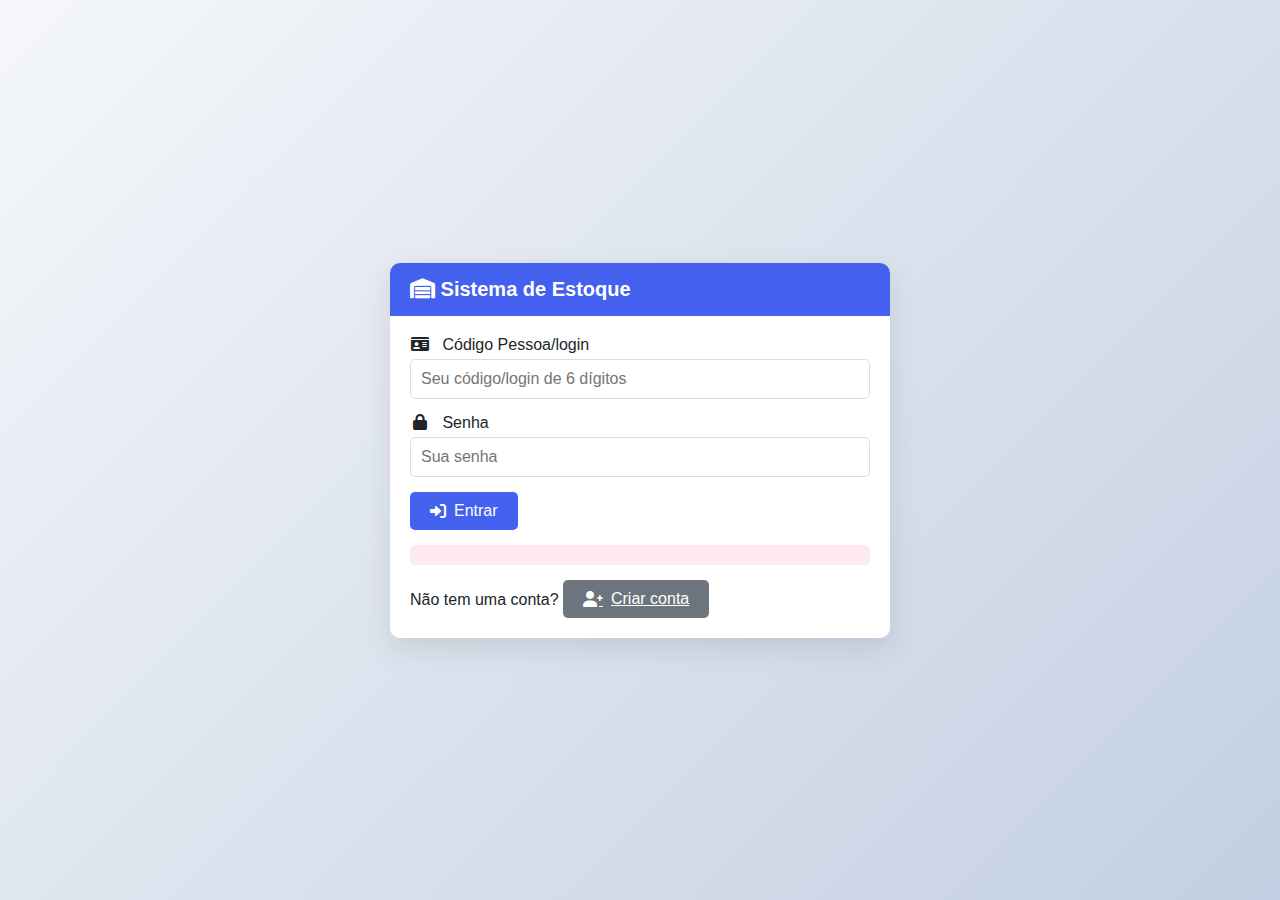
<file: index.html>
<!DOCTYPE html>
<html lang="pt-BR">
<head>
    <meta charset="UTF-8">
    <meta name="viewport" content="width=device-width, initial-scale=1.0">
    <title>Sistema de Estoque - Login</title>
    <link rel="stylesheet" href="css/style.css">
    <link rel="stylesheet" href="css/auth.css">
    <link rel="stylesheet" href="https://cdnjs.cloudflare.com/ajax/libs/font-awesome/6.0.0-beta3/css/all.min.css">
</head>
<body>
    <div class="auth-container">
        <!-- Card de Login -->
        <div class="auth-card" id="loginCard">
            <div class="card-header">
                <h1><i class="fas fa-warehouse"></i> Sistema de Estoque</h1>
            </div>
            
            <form id="loginForm" class="auth-form">
                <div class="form-group">
                    <label for="loginCode"><i class="fas fa-id-card"></i> Código Pessoa/login</label>
                    <input type="text" id="loginCode" required placeholder="Seu código/login de 6 dígitos" maxlength="6" pattern="[A-Z0-9]{6}">
                </div>
                
                <div class="form-group">
                    <label for="loginPassword"><i class="fas fa-lock"></i> Senha</label>
                    <input type="password" id="loginPassword" required placeholder="Sua senha" minlength="6">
                </div>
                
                <button type="submit" class="btn primary">
                    <i class="fas fa-sign-in-alt"></i> Entrar
                </button>
                
                <div id="loginError" class="error-message"></div>
                
                <div class="form-footer">
                    <p>Não tem uma conta? <a href="cadastro.html" class="btn secondary">
                        <i class="fas fa-user-plus"></i> Criar conta
                    </a></p>
                </div>
            </form>
        </div>
    </div>

    <script src="js/auth.js"></script>
    <script src="js/login.js"></script>
</body>
</html>
</file>
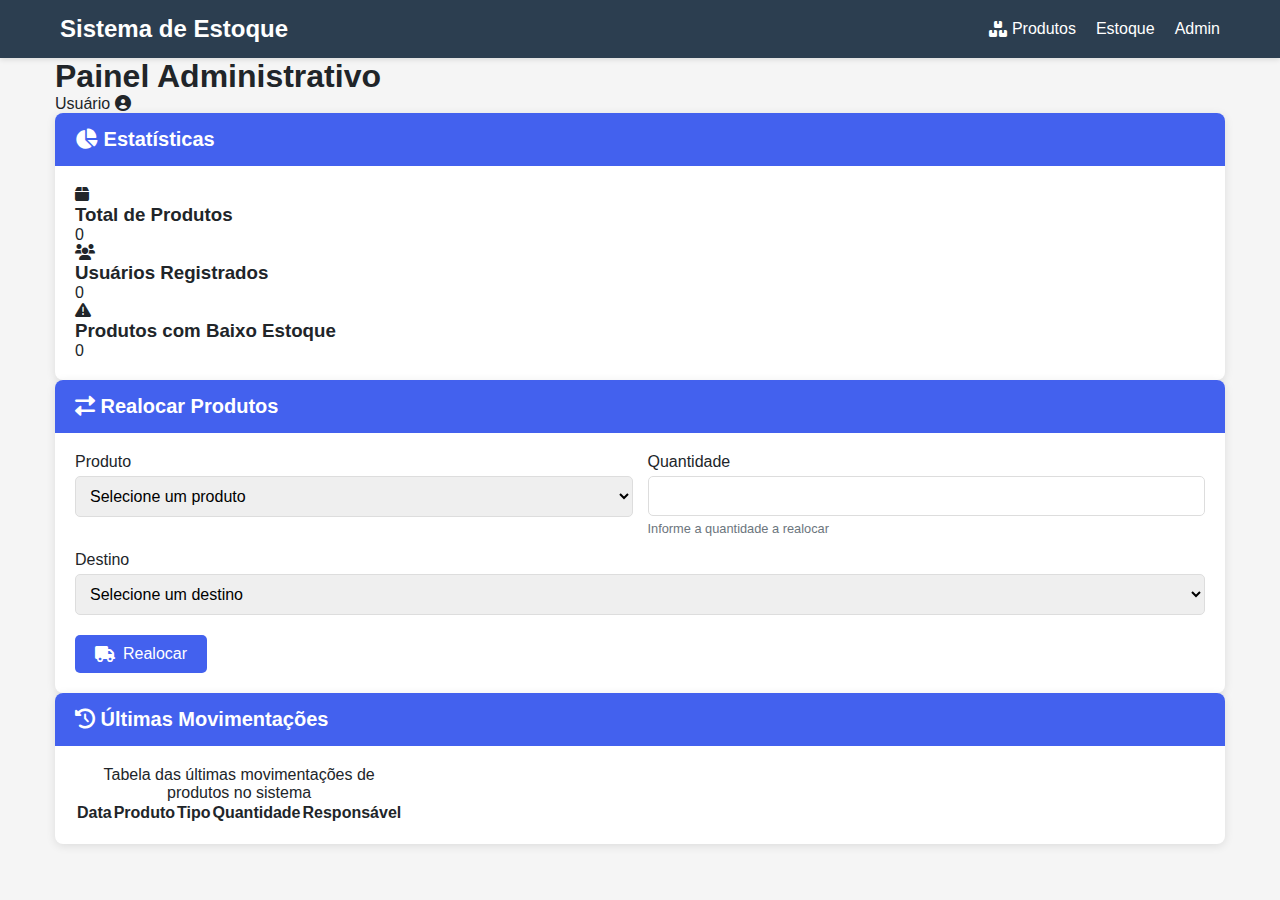
<file: admin.html>
<!DOCTYPE html>
<html lang="pt-BR">
<head>
    <meta charset="UTF-8" />
    <meta name="viewport" content="width=device-width, initial-scale=1" />
    <title>Admin - Sistema de Estoque</title>
    <link rel="stylesheet" href="css/style.css" />
    <link rel="stylesheet" href="https://cdnjs.cloudflare.com/ajax/libs/font-awesome/6.0.0-beta3/css/all.min.css" />
</head>
<body>
    <!-- Barra de navegação -->
    <header class="top-nav">
        <div class="nav-container">
            <button class="menu-btn" id="menuBtn" aria-label="Abrir menu"><i class="fas fa-bars"></i></button>
            <h1 class="logo">Sistema de Estoque</h1>
            <nav class="desktop-nav" aria-label="Navegação principal">
                <ul>
                    <li><a href="produtos.html"><i class="fas fa-boxes" aria-hidden="true"></i> Produtos</a></li>
                    <li><a href="estoque.html">Estoque</a></li>
                    <li><a href="admin.html" aria-current="page">Admin</a></li>
                </ul>
            </nav>
        </div>
    </header>

    <!-- Menu Mobile -->
    <div class="menu-mobile" id="mobileMenu" aria-hidden="true" hidden>
        <button class="close-btn" id="closeMenu" aria-label="Fechar menu">&times;</button>
        <div class="user-profile">
            <div class="user-avatar" aria-hidden="true">
                <i class="fas fa-user-circle"></i>
            </div>
            <div class="user-info">
                <span id="userNameDisplay">Usuário</span>
                <span class="user-role">Administrador</span>
            </div>
        </div>
        <nav aria-label="Menu móvel">
            <ul>
                <li><a href="admin.html" class="active" aria-current="page"><i class="fas fa-tachometer-alt" aria-hidden="true"></i> Dashboard</a></li>
                <li><a href="produtos.html"><i class="fas fa-boxes" aria-hidden="true"></i> Todos os Produtos</a></li>
                <li><a href="usuarios.html"><i class="fas fa-users" aria-hidden="true"></i> Usuários</a></li>
                <li><a href="#" id="logoutBtn"><i class="fas fa-sign-out-alt" aria-hidden="true"></i> Sair</a></li>
            </ul>
        </nav>
    </div>

    <!-- Top Bar -->
    <header class="top-bar">
        <div class="container">
            <button id="menuBtn" class="menu-btn" aria-label="Abrir menu"><i class="fas fa-bars"></i></button>
            <h1 class="page-title">Painel Administrativo</h1>
            <div class="user-actions">
                <div class="user-dropdown" tabindex="0" aria-haspopup="true" aria-expanded="false">
                    <span id="currentUserName">Usuário</span>
                    <i class="fas fa-user-circle" aria-hidden="true"></i>
                </div>
            </div>
        </div>
    </header>

    <!-- Conteúdo Principal -->
    <main class="main-content" role="main">
        <div class="container">
            <!-- Estatísticas -->
            <section class="card" aria-labelledby="estatisticasTitle">
                <div class="card-header">
                    <h2 id="estatisticasTitle"><i class="fas fa-chart-pie" aria-hidden="true"></i> Estatísticas</h2>
                </div>
                <div class="card-body">
                    <div class="stats-grid">
                        <article class="stat-card" aria-label="Total de produtos">
                            <div class="stat-icon bg-primary">
                                <i class="fas fa-box" aria-hidden="true"></i>
                            </div>
                            <div class="stat-info">
                                <h3>Total de Produtos</h3>
                                <p id="totalProducts">0</p>
                            </div>
                        </article>
                        <article class="stat-card" aria-label="Usuários registrados">
                            <div class="stat-icon bg-success">
                                <i class="fas fa-users" aria-hidden="true"></i>
                            </div>
                            <div class="stat-info">
                                <h3>Usuários Registrados</h3>
                                <p id="totalUsers">0</p>
                            </div>
                        </article>
                        <article class="stat-card" aria-label="Produtos com baixo estoque">
                            <div class="stat-icon bg-warning">
                                <i class="fas fa-exclamation-triangle" aria-hidden="true"></i>
                            </div>
                            <div class="stat-info">
                                <h3>Produtos com Baixo Estoque</h3>
                                <p id="lowStock">0</p>
                            </div>
                        </article>
                    </div>
                </div>
            </section>

            <!-- Realocar Produtos -->
            <section class="card" aria-labelledby="realocarTitle">
                <div class="card-header">
                    <h2 id="realocarTitle"><i class="fas fa-exchange-alt" aria-hidden="true"></i> Realocar Produtos</h2>
                </div>
                <div class="card-body">
                    <form id="relocateForm">
                        <div class="form-row">
                            <div class="form-group">
                                <label for="relocateProduct">Produto</label>
                                <select id="relocateProduct" required>
                                    <option value="">Selecione um produto</option>
                                </select>
                            </div>
                            <div class="form-group">
                                <label for="relocateQuantity">Quantidade</label>
                                <input type="number" id="relocateQuantity" required min="1" aria-describedby="quantityHelp" />
                                <small id="quantityHelp" class="form-hint">Informe a quantidade a realocar</small>
                            </div>
                        </div>
                        <div class="form-group">
                            <label for="relocateDestination">Destino</label>
                            <select id="relocateDestination" required>
                                <option value="">Selecione um destino</option>
                                <option value="estoque_principal">Estoque Principal</option>
                                <option value="estoque_secundario">Estoque Secundário</option>
                                <option value="loja">Loja</option>
                                <option value="outro">Outro Local</option>
                            </select>
                        </div>
                        <div class="form-actions">
                            <button type="submit" class="btn primary">
                                <i class="fas fa-truck"></i> Realocar
                            </button>
                        </div>
                    </form>
                </div>
            </section>

            <!-- Últimas Movimentações -->
            <section class="card" aria-labelledby="ultimasMovTitle">
                <div class="card-header">
                    <h2 id="ultimasMovTitle"><i class="fas fa-history" aria-hidden="true"></i> Últimas Movimentações</h2>
                </div>
                <div class="card-body">
                    <div class="table-responsive">
                        <table id="movementsTable" aria-describedby="movementsDesc">
                            <caption id="movementsDesc">Tabela das últimas movimentações de produtos no sistema</caption>
                            <thead>
                                <tr>
                                    <th scope="col">Data</th>
                                    <th scope="col">Produto</th>
                                    <th scope="col">Tipo</th>
                                    <th scope="col">Quantidade</th>
                                    <th scope="col">Responsável</th>
                                </tr>
                            </thead>
                            <tbody>
                                <!-- Dados serão carregados via JavaScript -->
                            </tbody>
                        </table>
                    </div>
                </div>
            </section>
        </div>
    </main>

    <script src="js/auth.js"></script>
    <script src="js/api.js"></script>
    <script src="js/admin.js"></script>
</body>
</html>
</file>
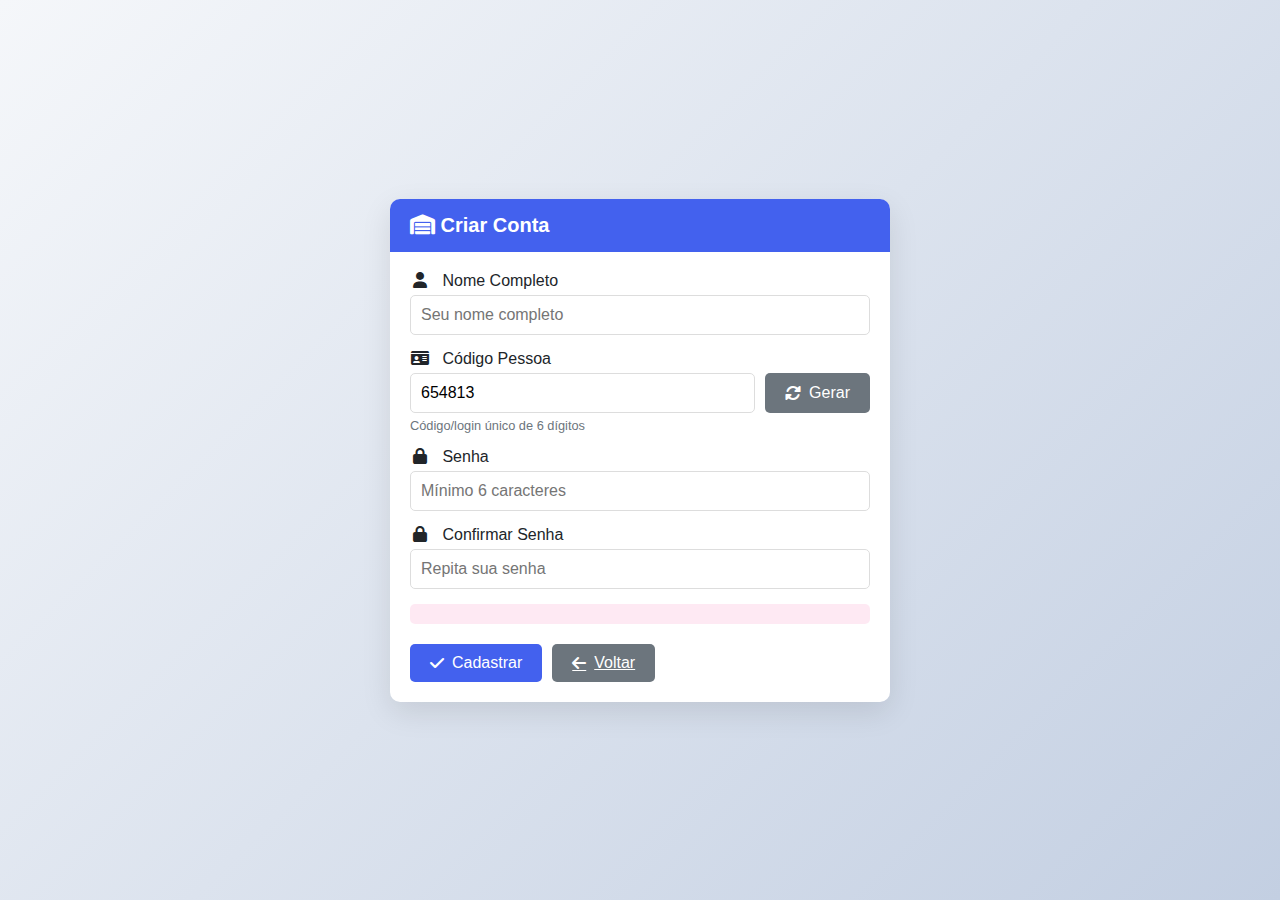
<file: cadastro.html>
<!DOCTYPE html>
<html lang="pt-BR">
<head>
    <meta charset="UTF-8" />
    <meta name="viewport" content="width=device-width, initial-scale=1" />
    <title>Cadastro - Sistema de Estoque</title>
    <link rel="stylesheet" href="css/style.css" />
    <link rel="stylesheet" href="css/auth.css" />
    <link
      rel="stylesheet"
      href="https://cdnjs.cloudflare.com/ajax/libs/font-awesome/6.0.0-beta3/css/all.min.css"
    />
</head>
<body>
    <div class="auth-container">
        <div class="auth-card">
            <div class="card-header">
                <h1><i class="fas fa-warehouse"></i> Criar Conta</h1>
            </div>
            <form id="registerForm" class="auth-form" novalidate>
                <div class="form-group">
                    <label for="name"><i class="fas fa-user"></i> Nome Completo</label>
                    <input type="text" id="name" required placeholder="Seu nome completo" />
                </div>
                <div class="form-group">
                    <label for="personCode"><i class="fas fa-id-card"></i> Código Pessoa</label>
                    <div class="input-with-button">
                        <input
                          type="text"
                          id="personCode"
                          required
                          readonly
                          maxlength="6"
                          aria-describedby="codeHelp"
                          value=""
                        />
                        <button type="button" id="generateCode" class="btn secondary" aria-label="Gerar código pessoa">
                            <i class="fas fa-sync-alt"></i> Gerar
                        </button>
                    </div>
                    <small id="codeHelp" class="form-hint">Código/login único de 6 dígitos</small>
                </div>
                <div class="form-group">
                    <label for="password"><i class="fas fa-lock"></i> Senha</label>
                    <input
                      type="password"
                      id="password"
                      required
                      placeholder="Mínimo 6 caracteres"
                      minlength="6"
                    />
                </div>
                <div class="form-group">
                    <label for="confirmPassword"><i class="fas fa-lock"></i> Confirmar Senha</label>
                    <input
                      type="password"
                      id="confirmPassword"
                      required
                      placeholder="Repita sua senha"
                      minlength="6"
                    />
                </div>
                <div id="errorMessage" class="error-message" role="alert" aria-live="assertive"></div>
                <div class="form-actions">
                    <button type="submit" class="btn primary" aria-label="Cadastrar">
                        <i class="fas fa-check"></i> Cadastrar
                    </button>
                    <a href="index.html" class="btn secondary" aria-label="Voltar para login">
                        <i class="fas fa-arrow-left"></i> Voltar
                    </a>
                </div>
            </form>
        </div>
    </div>

    <script src="js/cadastro.js"></script>
</body>
</html>
</file>
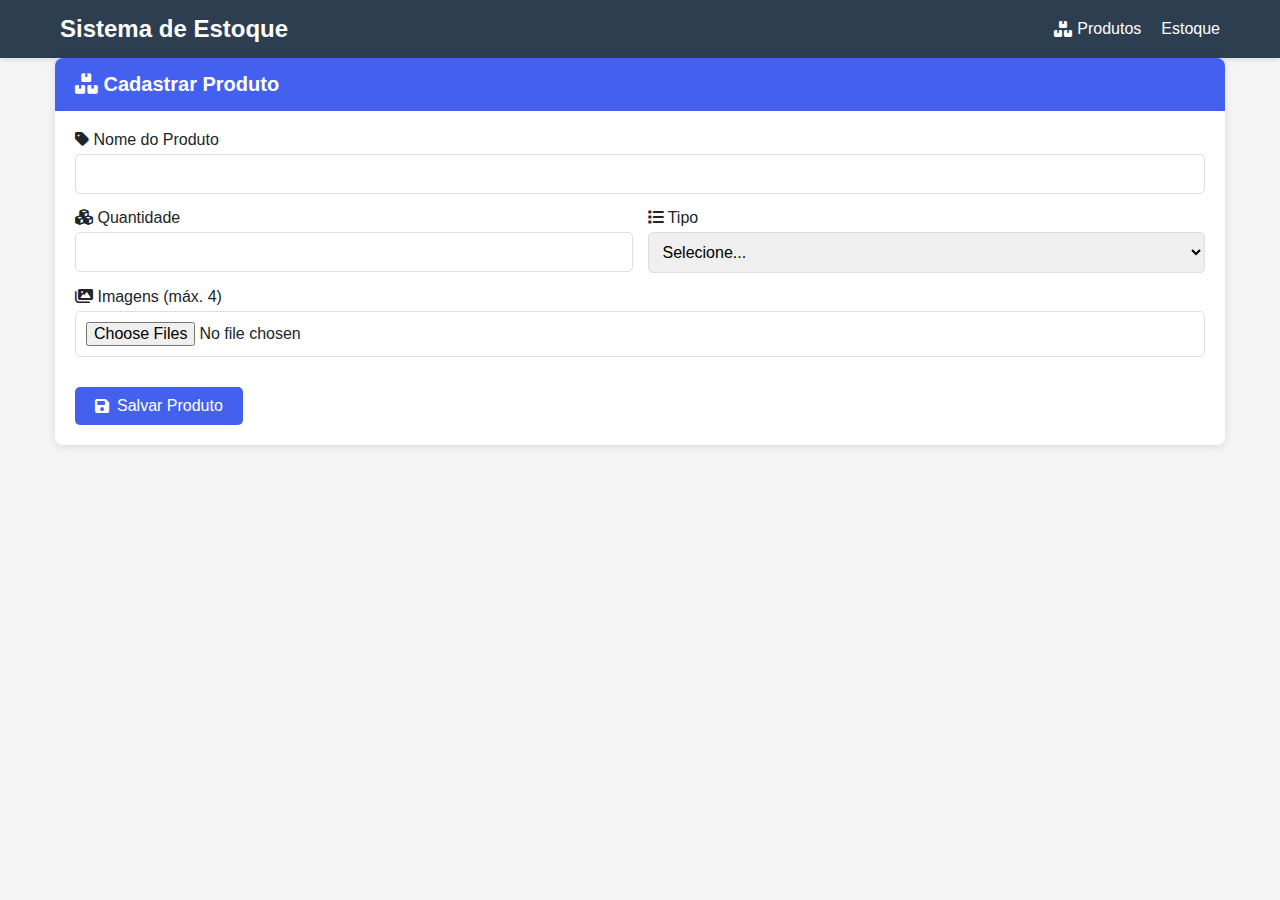
<file: produtos.html>
<!DOCTYPE html>
<html lang="pt-BR">
<head>
    <meta charset="UTF-8">
    <meta name="viewport" content="width=device-width, initial-scale=1.0">
    <title>Produtos - Sistema de Estoque</title>
    <link rel="stylesheet" href="css/style.css">
    <link rel="stylesheet" href="https://cdnjs.cloudflare.com/ajax/libs/font-awesome/6.0.0-beta3/css/all.min.css">
</head>
<body>
    <!-- Barra de navegação -->
    <header class="top-nav">
        <div class="nav-container">
            <button class="menu-btn" id="menuBtn"><i class="fas fa-bars"></i></button>
            <h1 class="logo">Sistema de Estoque</h1>
            <nav class="desktop-nav">
                <ul>
                    <li><a href="produtos.html"><i class="fas fa-boxes"></i> Produtos</a></li>
                    <li><a href="estoque.html"fas fa-chart-bar"></i> Estoque  </a></li>
                </ul>
            </nav>
        </div>
    </header>

    <!-- Menu mobile -->
    <div class="menu-mobile" id="mobileMenu">
        <button class="close-btn" id="closeMenu">&times;</button>
        <div class="user-profile">
            <div class="user-avatar"><i class="fas fa-user-circle"></i></div>
            <div class="user-info">
                <span id="userNameDisplay">Usuário</span>
                <span class="user-role">Navegação</span>
            </div>
        </div>
        <nav>
            <ul>
                <li><a href="produtos.html"><i class="fas fa-boxes"></i> Todos os Produtos</a></li>
                <li><a href="registro.html"><i class="fas fa-user-plus"></i> Registrar Usuário</a></li>
                <li><a href="relatorios.html"><i class="fas fa-chart-bar"></i> Relatórios</a></li>
                <li><a href="#" id="logoutBtn"><i class="fas fa-sign-out-alt"></i> Sair</a></li>
            </ul>
        </nav>
    </div>

    <!-- Conteúdo principal -->
    <div class="container">
        <div class="card">
            <div class="card-header">
                <h1><i class="fas fa-boxes"></i> Cadastrar Produto</h1>
            </div>
            <div class="card-body">
                <form id="productForm">
                    <div class="form-group">
                        <label for="productName"><i class="fas fa-tag"></i> Nome do Produto</label>
                        <input type="text" id="productName" required>
                    </div>

                    <div class="form-row">
                        <div class="form-group">
                            <label for="productQuantity"><i class="fas fa-cubes"></i> Quantidade</label>
                            <input type="number" id="productQuantity" required min="0">
                        </div>
                        <div class="form-group">
                            <label for="productType"><i class="fas fa-list"></i> Tipo</label>
                            <select id="productType" required>
                                <option value="">Selecione...</option>
                                <option value="perecivel">Perecível</option>
                                <option value="roupa">Roupa</option>
                                <option value="eletronico">Eletrônico</option>
                                <option value="moveis">Móveis</option>
                                <option value="ferramentas">Ferramentas</option>
                            </select>
                        </div>
                    </div>

                    <!-- Campo de validade oculto inicialmente -->
                    <div class="form-group" id="dateField" style="display: none;">
                        <label for="productDate"><i class="fas fa-calendar-alt"></i> Data de Validade</label>
                        <input type="date" id="productDate">
                    </div>

                    <div class="form-group">
                        <label for="productImages"><i class="fas fa-images"></i> Imagens (máx. 4)</label>
                        <input type="file" id="productImages" multiple accept="image/*">
                        <div class="image-preview" id="imagePreview"></div>
                    </div>

                    <div class="form-actions">
                        <button type="submit" class="btn primary">
                            <i class="fas fa-save"></i> Salvar Produto
                        </button>
                    </div>
                </form>
            </div>
        </div>
    </div>

    <!-- Mensagem de sucesso -->
    <div class="success-message" id="successMessage" style="display: none;">
        <i class="fas fa-check-circle"></i>
        Produto cadastrado com sucesso!
    </div>

    <!-- Script -->
    <script src="js/produto.js"></script>
</body>
</html>
</file>
<file: css/style.css>
:root {
    --primary: #4361ee;
    --secondary: #3f37c9;
    --success: #4cc9f0;
    --danger: #f72585;
    --warning: #f8961e;
    --info: #4895ef;
    --light: #f8f9fa;
    --dark: #212529;
    --white: #ffffff;
    --gray: #6c757d;
}

* {
    margin: 0;
    padding: 0;
    box-sizing: border-box;
    font-family: 'Segoe UI', Tahoma, Geneva, Verdana, sans-serif;
}

body {
    background-color: #0c5bd1;
    color: var(--dark);
}

.container {
    width: 100%;
    max-width: 1200px;
    margin: 0 auto;
    padding: 0 15px;
}

/* Estilos de botão */
.btn {
    display: inline-flex;
    align-items: center;
    justify-content: center;
    padding: 10px 20px;
    border-radius: 5px;
    font-size: 1rem;
    font-weight: 500;
    cursor: pointer;
    transition: all 0.3s ease;
    border: none;
    gap: 8px;
}

.btn.primary {
    background-color: var(--primary);
    color: var(--white);
}

.btn.secondary {
    background-color: var(--gray);
    color: var(--white);
}

.btn:hover {
    opacity: 0.9;
    transform: translateY(-2px);
}

/* Cards */
.card {
    background-color: var(--white);
    border-radius: 8px;
    box-shadow: 0 2px 10px rgba(0, 0, 0, 0.1);
    overflow: hidden;
}

.card-header {
    padding: 15px 20px;
    background-color: var(--primary);
    color: var(--white);
}

.card-header h1, .card-header h2 {
    font-size: 1.25rem;
    font-weight: 600;
}

.card-body {
    padding: 20px;
}

/* Formulários */
.form-group {
    margin-bottom: 15px;
}

.form-group label {
    display: block;
    margin-bottom: 5px;
    font-weight: 500;
    color: var(--dark);
}

.form-group input,
.form-group select,
.form-group textarea {
    width: 100%;
    padding: 10px;
    border: 1px solid #ddd;
    border-radius: 5px;
    font-size: 1rem;
}

.input-with-button {
    display: flex;
    gap: 10px;
}

.input-with-button input {
    flex: 1;
}

.form-hint {
    display: block;
    margin-top: 5px;
    font-size: 0.8rem;
    color: var(--gray);
}

.error-message {
    color: var(--danger);
    background-color: rgba(247, 37, 133, 0.1);
    padding: 10px;
    border-radius: 5px;
    margin: 15px 0;
    font-size: 0.9rem;
}

.form-actions {
    display: flex;
    gap: 10px;
    margin-top: 20px;
}

/* Layout responsivo */
@media (max-width: 768px) {
    .form-actions {
        flex-direction: column;
    }
    
    .btn {
        width: 100%;
    }
}/* Estilos específicos para produtos */
.form-row {
    display: flex;
    gap: 15px;
}

.form-row .form-group {
    flex: 1;
}

.image-preview {
    display: flex;
    flex-wrap: wrap;
    gap: 10px;
    margin-top: 10px;
}

.preview-thumb {
    width: 80px;
    height: 80px;
    object-fit: cover;
    border-radius: 5px;
    border: 1px solid #ddd;
}

/* Ícones para tipos de produtos */
.product-type {
    display: flex;
    align-items: center;
    gap: 5px;
}

.product-type.perecivel::before {
    content: '🍎';
}

.product-type.roupa::before {
    content: '👕';
}

.product-type.eletronico::before {
    content: '💻';
}

.product-type.moveis::before {
    content: '🪑';
}

.product-type.ferramentas::before {
    content: '🔧';
}/* Estilos gerais */
body {
    font-family: 'Segoe UI', Tahoma, Geneva, Verdana, sans-serif;
    margin: 0;
    padding: 0;
    background-color: #f5f5f5;
}

/* Barra de navegação superior */
.top-nav {
    background-color: #2c3e50;
    color: white;
    padding: 15px 0;
    box-shadow: 0 2px 5px rgba(0,0,0,0.1);
}

.nav-container {
    display: flex;
    justify-content: space-between;
    align-items: center;
    max-width: 1200px;
    margin: 0 auto;
    padding: 0 20px;
}

.logo {
    margin: 0;
    font-size: 1.5rem;
}

.menu-btn {
    background: none;
    border: none;
    color: white;
    font-size: 1.5rem;
    cursor: pointer;
    display: none;
}

.desktop-nav ul {
    display: flex;
    list-style: none;
    margin: 0;
    padding: 0;
}

.desktop-nav li {
    margin-left: 20px;
}

.desktop-nav a {
    color: white;
    text-decoration: none;
    display: flex;
    align-items: center;
}

.desktop-nav i {
    margin-right: 5px;
}

/* Menu mobile */
.menu-mobile {
    display: none;
    position: fixed;
    top: 0;
    left: 0;
    width: 250px;
    height: 100%;
    background-color: #2c3e50;
    color: white;
    z-index: 1000;
    padding: 20px;
    box-shadow: 2px 0 5px rgba(0,0,0,0.1);
}

.close-btn {
    background: none;
    border: none;
    color: white;
    font-size: 1.5rem;
    position: absolute;
    top: 15px;
    right: 15px;
    cursor: pointer;
}

.menu-mobile nav ul {
    list-style: none;
    padding: 0;
    margin-top: 20px;
}

.menu-mobile nav li {
    margin-bottom: 15px;
}

.menu-mobile nav a {
    color: white;
    text-decoration: none;
    display: flex;
    align-items: center;
}

.menu-mobile nav i {
    margin-right: 10px;
}

/* Campo de data */
.date-field {
    transition: all 0.3s ease;
}

/* Mensagem de sucesso */
.success-message {
    display: none;
    position: fixed;
    top: 50%;
    left: 50%;
    transform: translate(-50%, -50%);
    background-color: #4CAF50;
    color: white;
    padding: 20px 30px;
    border-radius: 5px;
    box-shadow: 0 4px 8px rgba(0,0,0,0.2);
    z-index: 1001;
    width: 30%;
    justify-content: center;
    align-items: center;
    animation: fadeIn 0.3s;
}

.success-content {
    display: flex;
    flex-direction: column;
    align-items: center;
    text-align: center;
}

.success-content i {
    font-size: 3rem;
    margin-bottom: 10px;
}

.success-content p {
    margin: 0;
    font-size: 1.2rem;
}

@keyframes fadeIn {
    from { opacity: 0; }
    to { opacity: 1; }
}

/* Responsividade */
@media (max-width: 768px) {
    .desktop-nav {
        display: none;
    }
    
    .menu-btn {
        display: block;
    }
    
    .success-message {
        width: 80%;
    }
}
</file>
<file: css/auth.css>
.auth-container {
    display: flex;
    justify-content: center;
    align-items: center;
    min-height: 100vh;
    padding: 20px;
    background: linear-gradient(135deg, #f5f7fa 0%, #c3cfe2 100%);
}

.auth-card {
    width: 100%;
    max-width: 500px;
    background-color: var(--white);
    border-radius: 10px;
    box-shadow: 0 10px 30px rgba(0, 0, 0, 0.1);
    overflow: hidden;
    animation: fadeIn 0.5s ease;
}

.auth-form {
    padding: 20px;
}

@keyframes fadeIn {
    from {
        opacity: 0;
        transform: translateY(-20px);
    }
    to {
        opacity: 1;
        transform: translateY(0);
    }
}

/* Ícones nos inputs */
.form-group label i {
    margin-right: 8px;
    width: 20px;
    text-align: center;
}
</file>
